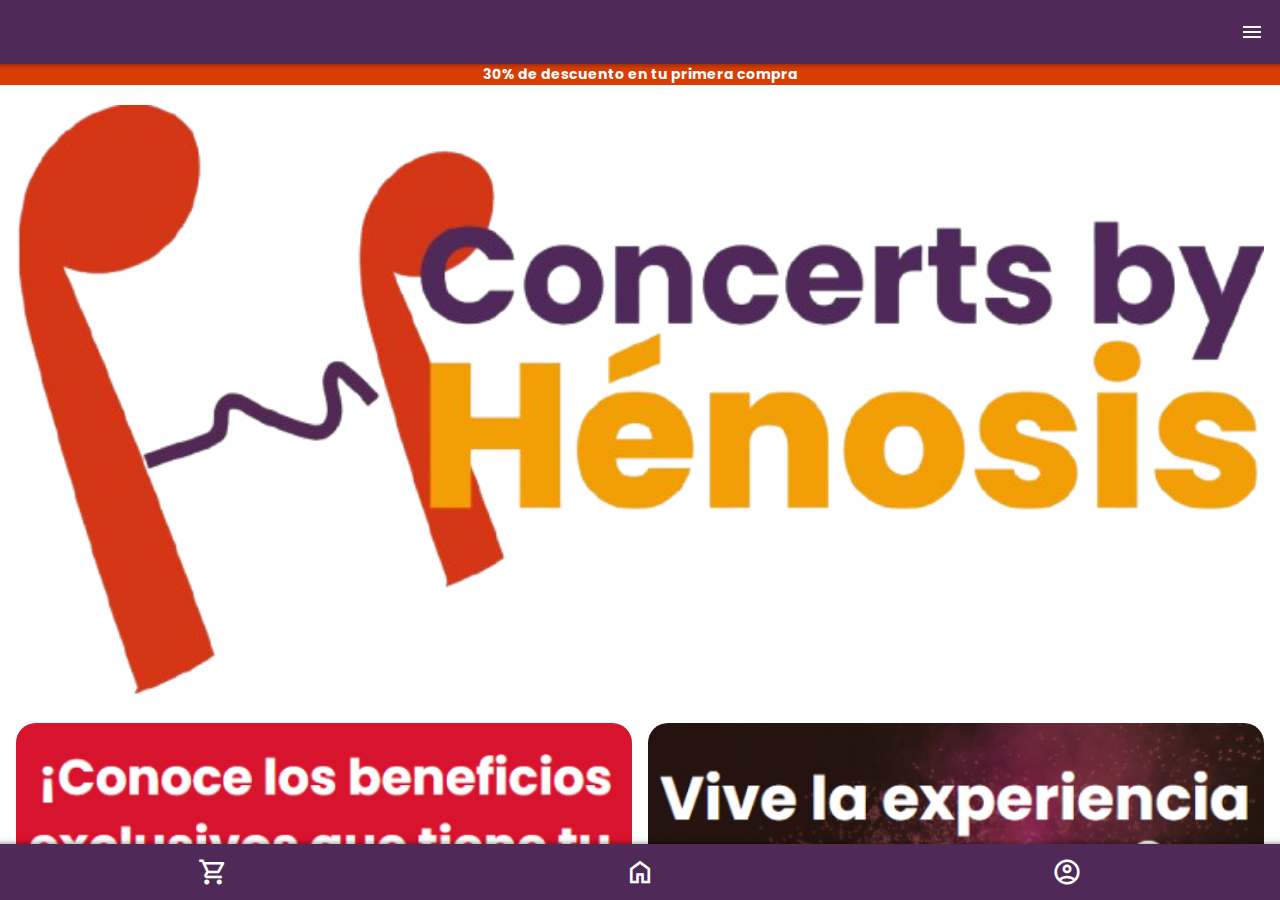
<file: index.html>
<!doctype html>
<html>
<head>
<meta charset="utf-8">
<meta name="viewport" content="width=device-width, initial-scale=1.0">
<title>Framework7</title>
<link href="css/framework7.bundle.min.css" rel="stylesheet">
<link rel="stylesheet" href="https://fonts.googleapis.com/css2?family=Material+Symbols+Outlined:opsz,wght,FILL,GRAD@20..48,100..700,0..1,-50..200" />
<link href="css/style.css" rel="stylesheet">

</head>

<body >
	
	<div id="app">
		
		<section class="panel panel-left panel-reveal">
			<h2 class="block-title"></h2>
			
			<div class="block">
				<div class="list menu-list">
					<ul>
						<li>
							<a href="/home/" class="panel-close">
								<div class="item-content">

								<div class="item-media">
									<span class="material-symbols-outlined">home</span>

									<div class="item-inner">	
										<div class="item-title">Home</div>
									</div>
								</div>
							</div>
							</a>
						</li>

						<li>
							<a href="/eventos/" class="panel-close">
								<div class="item-content">

								<div class="item-media">
									<span class="material-symbols-outlined">calendar_month</span>

									<div class="item-inner">	
										<div class="item-title">Eventos</div>
									</div>
								</div>
									</div>
							</a>
						</li>

						<li>
							<a href="/team/">
								<div class="item-content">

								<div class="item-media">
									<span class="material-symbols-outlined">groups</span>

									<div class="item-inner">
										<div class="item-title">Team</div>
									</div>
								</div>
									</div>
							</a>
						</li>

						<li>
							<a href="/puntosdeventa/">
								<div class="item-content">
									
								<div class="item-media">
									<span class="material-symbols-outlined">location_on</span>

									<div class="item-inner">
										<div class="item-title">Puntos de venta</div>
									</div>
								</div>
									</div>
							</a>
						</li>
						
					</ul>
				</div>
			</div>
		</section>
		
		<div class="view view-main view-init">
        
			<section data-name="home" class="page">

			  <!-- Top Navbar -->
				<nav class="navbar">
					<div class="navbar-bg"></div>
					
					<div class="navbar-inner">
						<div class="right">
							<a href="#" class="link panel-open" data-panel="left">
								<span class="material-symbols-outlined">menu</span>
							</a>
						</div>
					</div>
				</nav>


				<section class="page-content">
					
					<section id="promo">
						<div class="block no-margin-top">
							<h4 class="text-align-center"> 30% de descuento en tu primera compra</h4>
						</div>
					</section>
					
					<section id="logo" class="block">
							<img src="img/logo.png" alt="logo" class="img-fluid">
					</section>
	
					<section class="row-title" id="rowshome">
						<div class="block no-margin-top">
							<div class="row">
								<article class="col-50">
									<a href="#">
										<img src="img/bac.png" alt="bac" class="img-fluid">
									</a>
								</article>

								<article class="col-50">
									<a href="#">
										<img src="img/socialmedia.png" alt="redes" class="img-fluid">
									</a>
								</article>
						
							</div>
						</div>	
					</section>
					
					
					
				
					
					
	
					<section id="eventoshome" class="block">
						<h2>Eventos</h2>
						
						<div class="swiper-container swiper-init" data-slides-per-view="1" data-centered-slides="false" data-space-between="10">
							<div class="swiper-wrapper">						
								<article class="swiper-slide">
									<a href="/info/">
										<div class="capa-relative">
											<img src="img/miko.png" alt="miko" class="img-fluid">
										</div>
									</a>
								</article>
								
								<article class="swiper-slide">
									<a href="/info/">
										<div class="capa-relative">
											<img src="img/morat.png" alt="morat" class="img-fluid">
										</div>
									</a>
								</article>
								<article class="swiper-slide">
									<a href="/info/">
										<div class="capa-relative">
											<img src="img/ferxxoimgc.jpeg" alt="morat" class="img-fluid">
										</div>
									</a>
								</article>
							</div>	
						</div>
					</section>
		

			  </section> <!--/page-content -->

			</section> <!--/page -->
			
			
			<div class="toolbar toolbar-bottom tabbar-labels toolbar-nav">
				<div class="toolbar-inner">
					<a href="/productos/" class="link">
						<span class="material-symbols-outlined">shopping_cart</span>
					</a>
					
					<a href="/home/" class="link">
						<span class="material-symbols-outlined">home</span>
					</a>
					
					<a href="/perfil/" class="link">
						<span class="material-symbols-outlined">account_circle</span>
					</a>
				</div>
			</div>	
			
		</div><!--/view -->		
	</div><!--/app -->
	
	
<script src="js/framework7.bundle.min.js"></script>
<script src="js/app.js"></script>
	
</body>
</html>
</file>
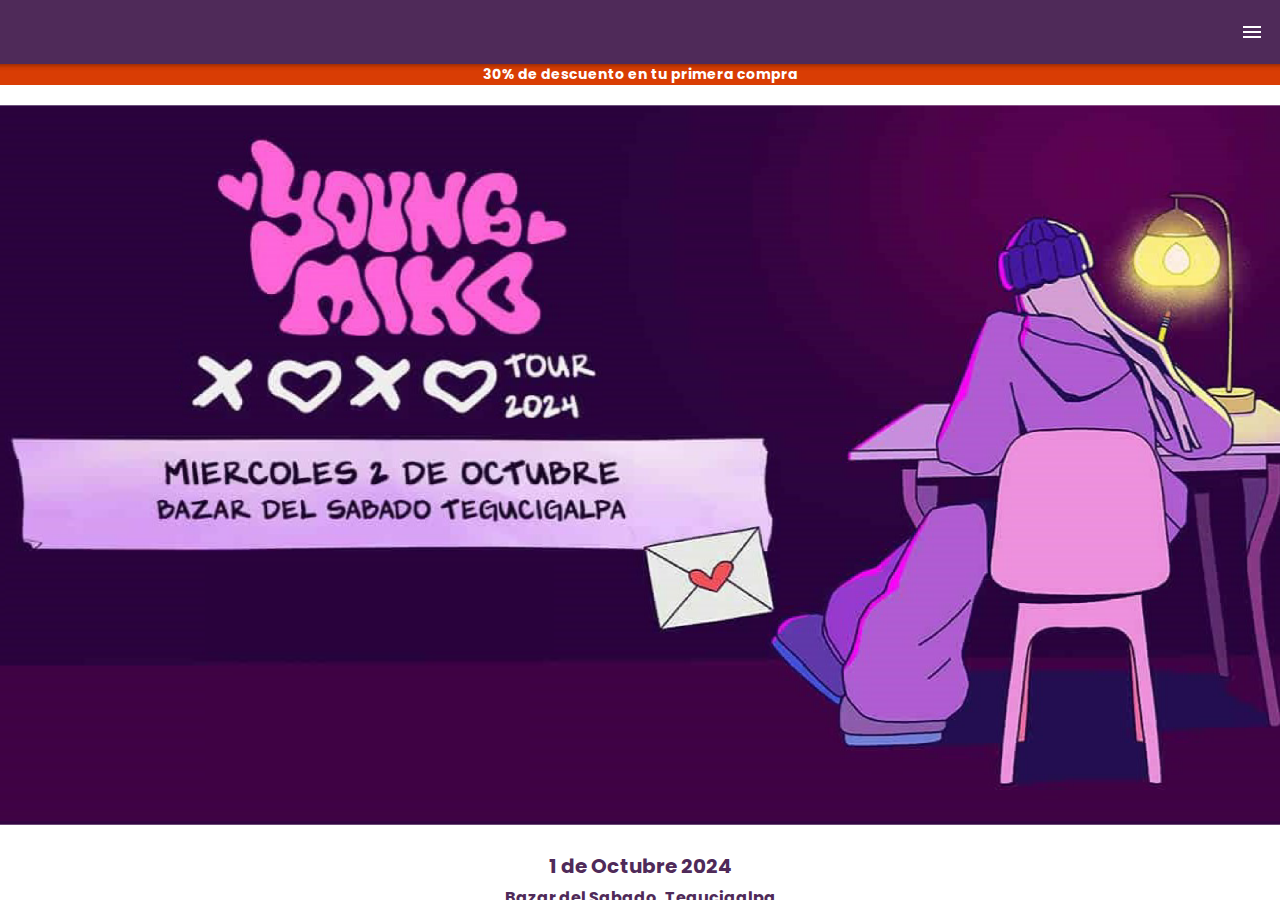
<file: info.html>
<!doctype html>
<html>
<head>
<meta charset="utf-8">
<meta name="viewport" content="width=device-width, initial-scale=1.0">
<title>Framework7</title>
<link href="css/framework7.bundle.min.css" rel="stylesheet">
<link rel="stylesheet" href="https://fonts.googleapis.com/css2?family=Material+Symbols+Outlined:opsz,wght,FILL,GRAD@20..48,100..700,0..1,-50..200" />
<link href="css/style.css" rel="stylesheet">

</head>

<body >
	
	<div id="app">
		
		<section class="panel panel-left panel-reveal">
			<h2 class="block-title"></h2>
			
			<div class="block">
				<div class="list menu-list">
					<ul>
						<li>
							<a href="/home/" class="panel-close">
								<div class="item-content">

								<div class="item-media">
									<span class="material-symbols-outlined">home</span>

									<div class="item-inner">	
										<div class="item-title">Home</div>
									</div>
								</div>
							</div>
							</a>
						</li>

						<li>
							<a href="/eventos/" class="panel-close">
								<div class="item-content">

								<div class="item-media">
									<span class="material-symbols-outlined">calendar_month</span>

									<div class="item-inner">	
										<div class="item-title">Eventos</div>
									</div>
								</div>
									</div>
							</a>
						</li>

						<li>
							<a href="/team/">
								<div class="item-content">

								<div class="item-media">
									<span class="material-symbols-outlined">groups</span>

									<div class="item-inner">
										<div class="item-title">Team</div>
									</div>
								</div>
									</div>
							</a>
						</li>

						<li>
							<a href="/puntosdeventa/">
								<div class="item-content">
									
								<div class="item-media">
									<span class="material-symbols-outlined">location_on</span>

									<div class="item-inner">
										<div class="item-title">Puntos de venta</div>
									</div>
								</div>
									</div>
							</a>
						</li>
					</ul>
				</div>
			</div>
		</section>
		
		<div class="view view-main view-init">
        
			<section data-name="home" class="page">

			  <!-- Top Navbar -->
				<nav class="navbar">
					<div class="navbar-bg"></div>
					
					<div class="navbar-inner">
						<div class="right">
							<a href="#" class="link panel-open" data-panel="left">
								<span class="material-symbols-outlined">menu</span>
							</a>
						</div>
					</div>
				</nav>


				<section class="page-content">
					
				<section id="promo">
						<div class="block no-margin-top">
							<h4 class="text-align-center"> 30% de descuento en tu primera compra</h4>
						</div>
					</section>
					
					<section id="miko">
				  <div class="block no-margin-top">
					  <article>
						<img src="img/miko.png" alt="" class="img-fluid promo-background">
					  </article>

				  </div>
						
						
				</section>
<section id="title">
					<div class="container">
  <h1>1 de Octubre 2024</h1>
  <h2>Bazar del Sabado, Tegucigalpa</h2>
</div>
					
					</section>
					
					
<section id="info">
	
  <div class="prices">
    <div class="row">
      <div class="col-md-8">
        <h4>Zona BMP: Ips. 4,500.00</h4>
      </div>
      <div class="col-md-4 text-right">
        <span class="material-symbols-outlined">favorite</span>
        <span class="material-symbols-outlined">shopping_bag</span>
      </div>
    </div>
    <div class="row">
      <div class="col-md-8">
        <h4>Zona General: Ips. 2,000.00</h4>
      </div>
      <div class="col-md-4 text-right">
        <span class="material-symbols-outlined">favorite</span>
        <span class="material-symbols-outlined">shopping_bag</span>
      </div>
    </div>
  </div>
  <p class="note">(Los asientos serán asignados por orden de llegada)</p>
  <img src="img/chart.webp" alt="" class="img-fluid promo-background">
</section>
					
					  
				 </section> <!--/page-content -->

		
<script src="js/framework7.bundle.min.js"></script>
<script src="js/app.js"></script>
	
</body>
</html>
</file>
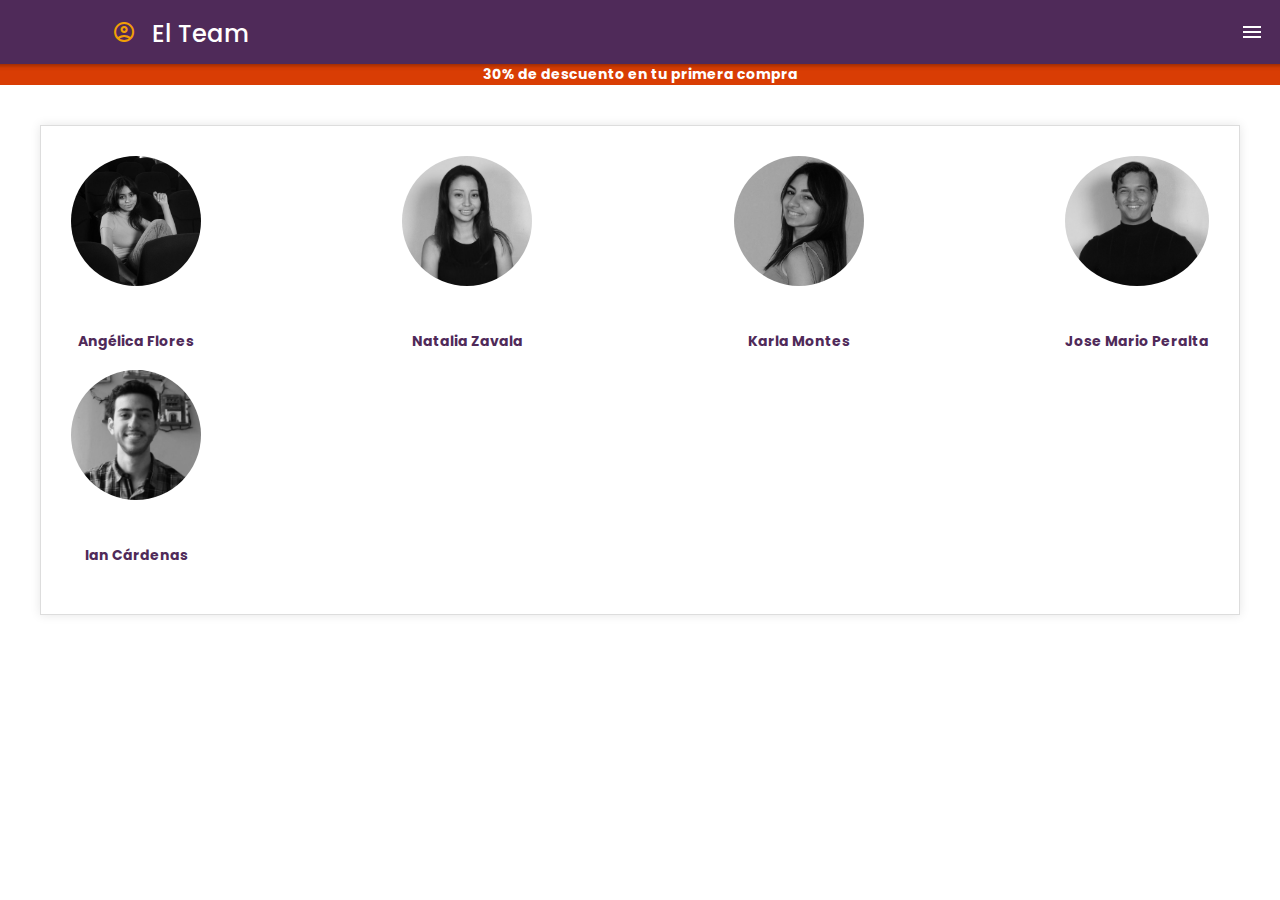
<file: Team.html>
<!doctype html>
<html>
<head>
<meta charset="utf-8">
<meta name="viewport" content="width=device-width, initial-scale=1.0">
<title>Framework7</title>
<link href="css/framework7.bundle.min.css" rel="stylesheet">
<link rel="stylesheet" href="https://fonts.googleapis.com/css2?family=Material+Symbols+Outlined:opsz,wght,FILL,GRAD@20..48,100..700,0..1,-50..200" />
<link href="css/style.css" rel="stylesheet">

</head>

<body >
	
	<div id="app">
		
		<section class="panel panel-left panel-reveal">
		<h2 class="block-title"></h2>
		<div class="block">
			<div class="list menu-list">
			<ul>
			
			<li>
				<a href="/home/" class="panel-close">
				
				 <div class="item-content">
                 <div class="item-media">
					<span class="material-symbols-outlined">home</span>
        <div class="item-inner">
          <div class="item-title">Home</div>
          
        </div>
      </div>
				
				
				</a>
				
				
				
			</li>
			
				<li>
				<a href="/vista/" class="panel-close">
				
				 <div class="item-content">
                 <div class="item-media">
					<span class="material-symbols-outlined">calendar_month</span>
          <div class="item-title">Eventos</div>
          
        </div>
      </div>
				</a>
				
				
				
			</li>
					
				<li>
				<a href="#">
				
				 <div class="item-content">
                 <div class="item-media">
					<span class="material-symbols-outlined">groups</span>
        <div class="item-inner">
          <div class="item-title">Team</div>
          
        </div>
      </div>
				
				
				</a>
				
				
				
			</li>
					
					
					<li>
				<a href="#">
				
				 <div class="item-content">
                 <div class="item-media">
					<span class="material-symbols-outlined">location_on</span>
        <div class="item-inner">
          <div class="item-title">Puntos de venta</div>
          
        </div>
      </div>
				
				
				</a>
				
				
				
			</li>
						
						
						
				<li>
				<a href="#">
				
				 <div class="item-content">
                 <div class="item-media">
					
        <div class="item-inner">
          <div class="item-title"></div>
          
        </div>
      </div>
				
				
				</a>
				
				
				
			</li>
			</ul>
			</div>
			
			</div>
			
		</section>
		
		<div class="view view-main view-init">
        
			<section data-name="home" class="page">

			  <!-- Top Navbar -->
			  <nav class="navbar">
				<div class="navbar-bg"></div>
				<div class="navbar-inner">
				  	<div class="title"></div>
					<section class="row-title">
					<div class="block2">
					<div class="row">
						
						<article class="col-10">
					<span class="material-symbols-outlined">account_circle</span>
						
						</article>
						<article class="text-align-center">
						
						<h2 class="block-title block-title-medium">El Team</h2>
						</article>
						
						</div>
					</div>
					</section>
					<div class="right">
						<a href="#" class="link panel-open" data-panel="left">
							<span class="material-symbols-outlined">menu</span>
						</a>
						
					</div>
				</div>
			  </nav>


			 <section class="page-content">
               
				 <section id="promo">
						<div class="block no-margin-top">
							<h4 class="text-align-center"> 30% de descuento en tu primera compra</h4>
						</div>
					</section>
	
				
					
					
		<section id="miembros">
  <div class="row">
    <div class="column">
      <img src="img/Angélica.jpg" alt="Image 1" class="rounded-image">
      <h4>Angélica Flores</h4>
		
    </div>
    <div class="column">
      <img src="img/Natalia.jpg" alt="Image 2" class="rounded-image">
      <h4>Natalia Zavala</h4>
    </div>
    <div class="column">
      <img src="img/Karla.jpg" alt="Image 3" class="rounded-image">
      <h4>Karla Montes</h4>
    </div>
	   <div class="column">
      <img src="img/José Mario Peralta.jpg" alt="Image 3" class="rounded-image">
      <h4>Jose Mario Peralta</h4>
    </div>
  </div>
		
  <div class="row">
    <div class="column">
      <img src="img/Ian.jpg" alt="Image 1" class="rounded-image">
      <h4>Ian Cárdenas</h4>
    </div>
	  </div>
	  </section>
		
		</div><!--/view -->
		
	
	</section>	
	</div><!--/app -->

	
	
	<script src="js/framework7.bundle.min.js"></script>
	<script src="js/app.js"></script>
	

	
	
	
</body>
</html>
</file>
<file: css/style.css>
@import url('https://fonts.googleapis.com/css2?family=Poppins:ital,wght@0,100;0,200;0,300;0,400;0,500;0,600;0,700;0,800;0,900;1,100;1,200;1,300;1,400;1,500;1,600;1,700;1,800;1,900&display=swap');

:root{
	--f7-theme-color:#4F2A59;
	--f7-navbar-bg-color:#4F2A59 ; /*navbar*/
	--f7-navbar-link-color: #ffff; /*navbar link*/
	--f7-navbar-text-color:#ffff;
	--f7-bars-bg-color:#fff;/*toolbar*/
	--f7-tabbar-link-inactive-color: #333; /*link toolbar*/
	--f7-block-margin-vertical:20px;
	--f7-card-footer-border-color:transparent; 
}

.material-symbols-outlined {
	font-variation-settings:
	'FILL' 0,
	'wght' 400,
	'GRAD' 0,
	'opsz' 24
}

body{	
	font-family: "Poppins", sans-serif;
	font-weight: 400;
	font-style: normal;	
	color: #4F2A59;
}

h2{
	color: #4F2A59;
}

.img-fluid{
	max-width: 100%;
	margin-top: 0px;
}

.no-margin-top {
  margin-top: 0px !important;
}

#eventos img{
	border-radius: 20px;
}

#eventoshome img{
	border-radius: 20px;
}

#rowshome img{
	border-radius: 20px;
}

#promo{
	background-color: #D93D04;
	margin-bottom: 0px;
}

#promo h4{
	color:#FFFFFF;	
}

#promo p{
	color: #F29F05;
}

.row-title .material-symbols-outlined{
	margin-top: 22px;
	color: #F29F05;
	margin-left: 80px;
}

.toolbar-inner{
	background-color: #4F2A59;
}

.toolbar-inner .material-symbols-outlined{
	color: #FFFFFF;
	font-size: 30px;	
}

.img-fluid{
	width: 100%
}

.rounded-image {
  border-radius: 50%;
  width: 100%;
  height: 130px;
  object-fit: cover;
  margin-bottom: 20px;
}


section {
background-color: #fff;
}

#miembros {
  margin: 40px;
  padding: 30px;
  border: 1px solid #ddd;
  box-shadow: 0 0 10px rgba(0, 0, 0, 0.1);
	text-align: center;
}




.row-title{
	background-color: #FFFFFF;
}

.block-title{
	color: #FFFFFF;
}



.block2{
	background-color: #4F2A59;
}

#puntos-de-venta img{
	border-radius: 20px;
}

.row-title-locacion .material-symbols-outlined{
	margin-top: 22px;
	color: #F29F05;
	margin-left: 40px;
}

#info {
  background-color: #c8b8db;
  color: #85317c;
  padding: 30px;
	margin: 40px;
  border-radius: 10px;
  box-shadow: 0 2px 5px rgba(0, 0, 0, 0.2);
  margin-bottom: 20px;
	
}

#info h4{
	margin-bottom: 5PX;
	text-align: left;
}

#info p{
	text-align: center;
}

#title h1{
	text-align: center;
	font-size: 20px;
	margin-bottom: 0px;
}

#title h2{
	text-align: center;
	font-size: 16px;
	margin-top: 5px;
}

#miko{
	margin: 0px !important;
	padding: 0px;

}

#miko .block {
  padding: 0px;
  margin-top: 0px !important;
}
</file>
